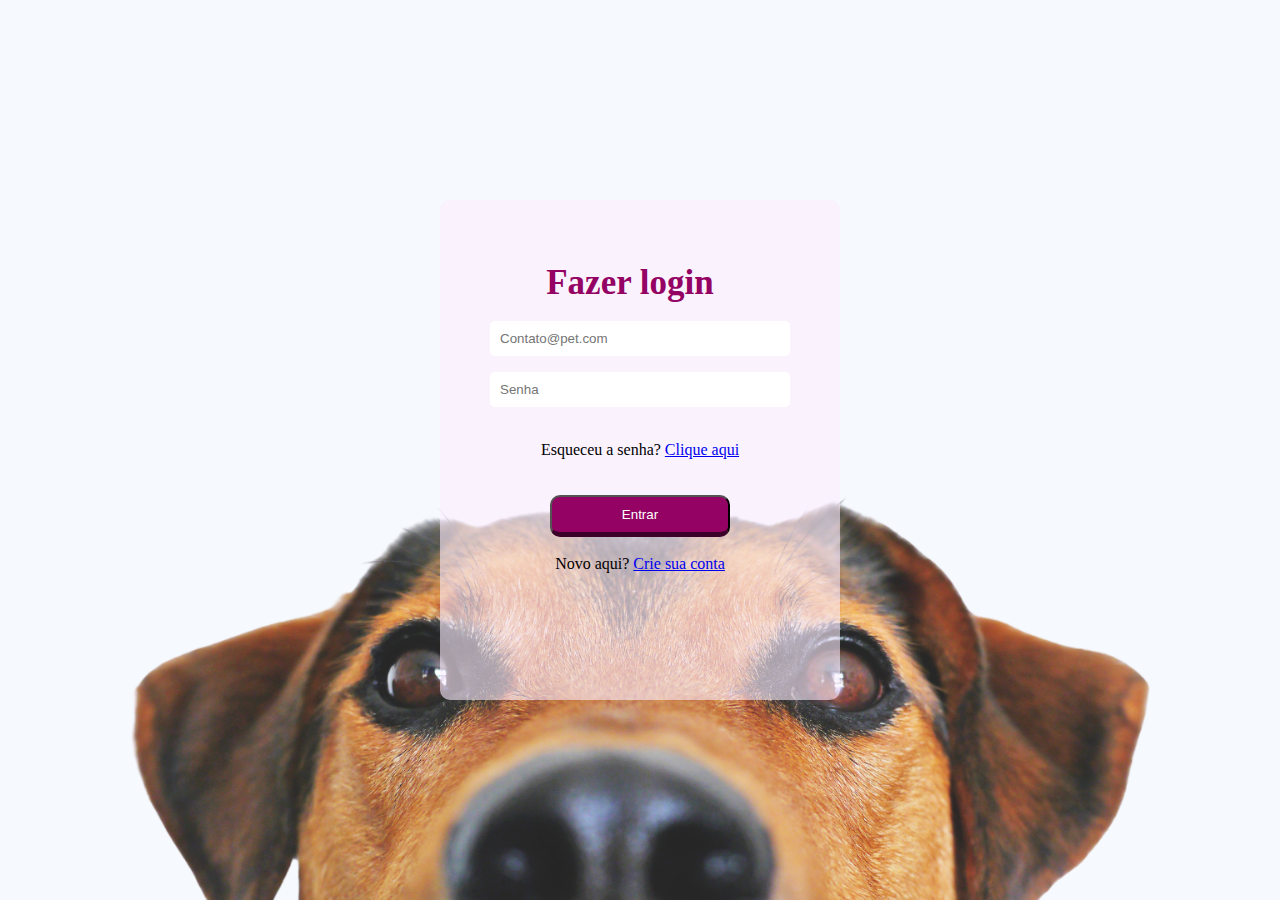
<file: FormularioPet/index.html>
<!DOCTYPE html>
<html lang="pt-br">

<head>
    <meta charset="UTF-8">
    <meta name="viewport" content="width=device-width, initial-scale=1.0">
    <title>Formulario login</title>
    <link rel="stylesheet" href="css/style.css">
</head>

<body>
    <form class="box">
        <br>
        <h1>Fazer login</h1>
        <br>

        <input type="email" name="email" placeholder="Contato@pet.com" required>

        <input type="password" id="pass" placeholder="Senha" name="password" minlength="8" required>
        <br>
        <p>Esqueceu a senha? <a href="redefinirsenha.html">Clique aqui</a></p>
        <br>
        <br>
        <div>
            <input type="submit" class="botaoformulario" value="Entrar">
        </div>

        <br>
        <p>Novo aqui? <a href="cadastrar.html">Crie sua conta</a></p>

    </form>

</body>

</html>
</file>
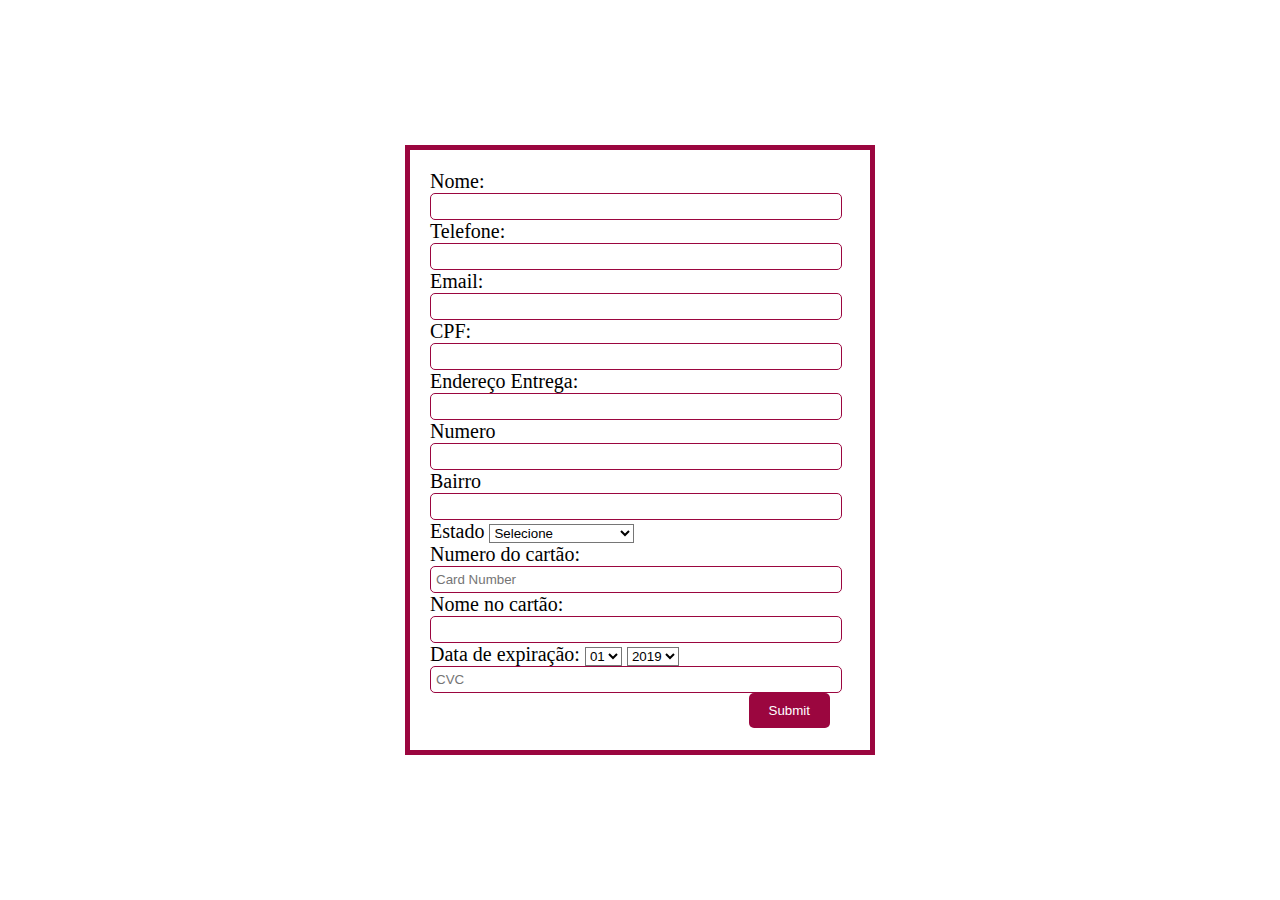
<file: FormularioTreino/index.html>
<!DOCTYPE html>
<html lang="pt-br">
<head>
    <meta charset="UTF-8">
    <meta name="viewport" content="width=device-width, initial-scale=1.0">
    <title>Treinos de Formularios</title>
    <link rel="stylesheet" href="style.css">
</head>
<body>
    <div class="box">
        <form action="form.html">
            
            <label>Nome:</label>
            <input type="text" name="nome" required>

            <label>Telefone:</label>
            <input type="number" maxlength="10" name="telefone" required>

            <label>Email:</label>
            <input type="email"  name="email" required>
           
            <label>CPF:</label>
            <input type="number" maxlength="11"  name="cpf" required>
          
            <label>Endereço Entrega:</label>
            <input type="text"  name="endereco" required>

            <label>Numero</label>
            <input type="number"  name="numero" required>

            <label>Bairro</label>
            <input type="text"  name="bairro" required>

            <label>Estado</label>
            <select>
                <option value="">Selecione</option>
                <option value="AC">Acre</option>
                <option value="AL">Alagoas</option>
                <option value="AP">Amapá</option>
                <option value="AM">Amazonas</option>
                <option value="BA">Bahia</option>
                <option value="CE">Ceará</option>
                <option value="DF">Distrito Federal</option>
                <option value="ES">Espirito Santo</option>
                <option value="GO">Goiás</option>
                <option value="MA">Maranhão</option>
                <option value="MS">Mato Grosso do Sul</option>
                <option value="MT">Mato Grosso</option>
                <option value="MG">Minas Gerais</option>
                <option value="PA">Pará</option>
                <option value="PB">Paraíba</option>
                <option value="PR">Paraná</option>
                <option value="PE">Pernambuco</option>
                <option value="PI">Piauí</option>
                <option value="RJ">Rio de Janeiro</option>
                <option value="RN">Rio Grande do Norte</option>
                <option value="RS">Rio Grande do Sul</option>
                <option value="RO">Rondônia</option>
                <option value="RR">Roraima</option>
                <option value="SC">Santa Catarina</option>
                <option value="SP">São Paulo</option>
                <option value="SE">Sergipe</option>
                <option value="TO">Tocantins</option>
            </select>
            
            <br>
            <label>Numero do cartão:</label>
            <input type="number"  name="cartao" placeholder="Card Number" required>

            <label>Nome no cartão:</label>
            <input type="text"  name="nomecartao" required>

            <label>Data de expiração:</label>
            
                <select placeholder="MM" required>
                   <option>01</option>
                   <option>02</option>
                   <option>03</option>
                   <option>04</option>
                   <option>05</option>
                   <option>06</option>
                   <option>07</option>
                   <option>08</option>
                   <option>09</option>
                   <option>10</option>
                   <option>11</option>
                   <option>12</option>
                </select>
             
             
                <select placeholder="YY" required>
                   <option>2019</option>
                   <option>2020</option>
                   <option>2021</option>
                   <option>2022</option>
                   <option>2023</option>
                   <option>2024</option>
                   <option>2025</option>
                   <option>2026</option>
                   <option>2027</option>
                   <option>2028</option>
                   <option>2029</option>
                   <option>2030</option>
                </select>
             
            <input type="number" maxlength="3" placeholder="CVC"  name="cvc" required>
            <input type="submit">
        
        </form>
    </div>
    
</body>
</html>
</file>
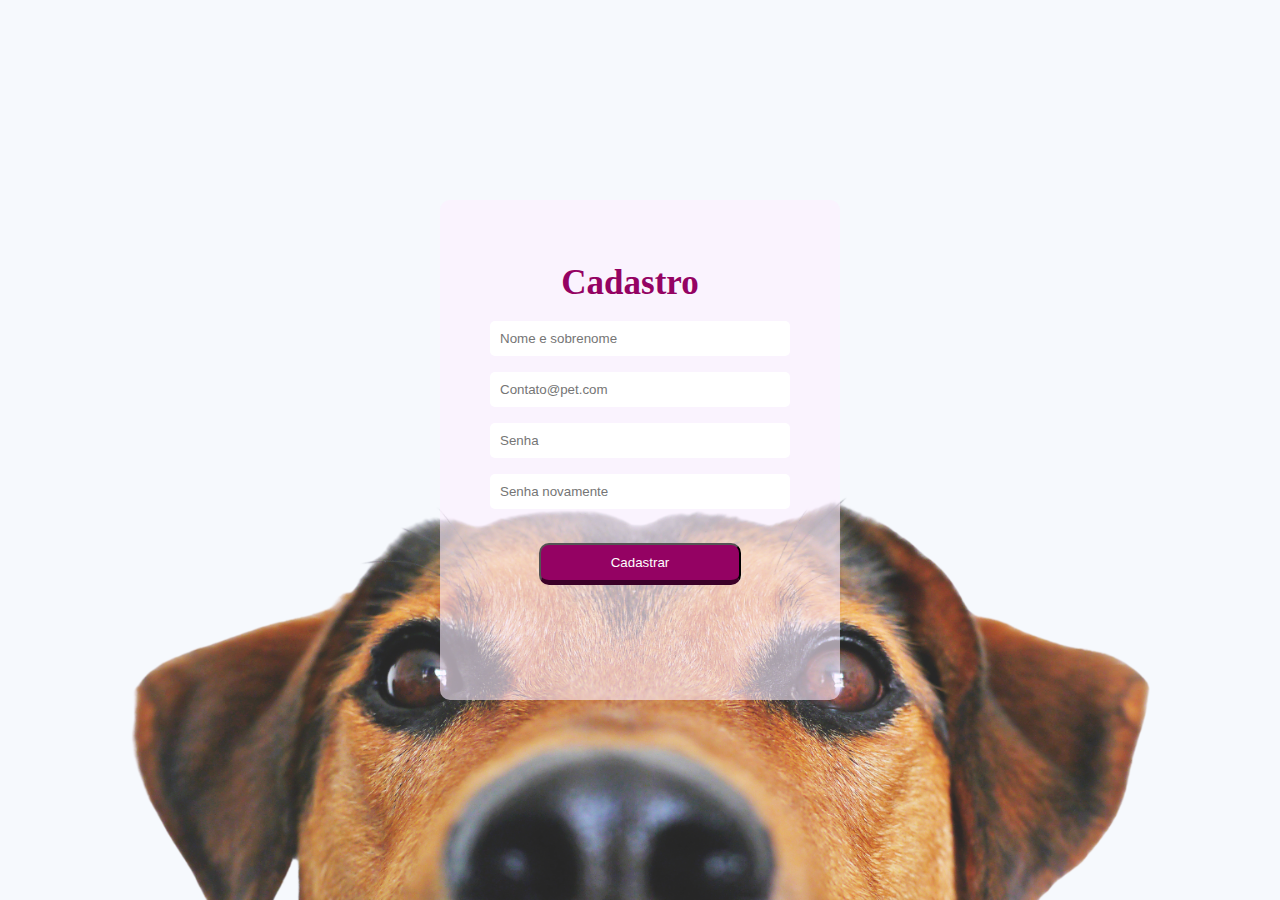
<file: FormularioPet/cadastrar.html>
<!DOCTYPE html>
<html lang="pt-br">

<head>
    <meta charset="UTF-8">
    <meta name="viewport" content="width=device-width, initial-scale=1.0">
    <title>Cadastro novo usuario</title>
    <link rel="stylesheet" href="css/style.css">
</head>

<body>
    <form class="boxcadastro">
        <br>
        <h1>Cadastro</h1>
        <br>

        <input type="text" name="nome" placeholder="Nome e sobrenome" required>

        <input type="email" name="email" placeholder="Contato@pet.com" required>

        <input type="password" id="senha" placeholder="Senha" name="password" minlength="8" required>

        <input type="password" id="senhanovamente" placeholder="Senha novamente" name="password" minlength="8" required>
        <br>
        <div>
            <input type="submit" class="botaoformulario" value="Cadastrar">

        </div>
    </form>




</body>

</html>
</file>
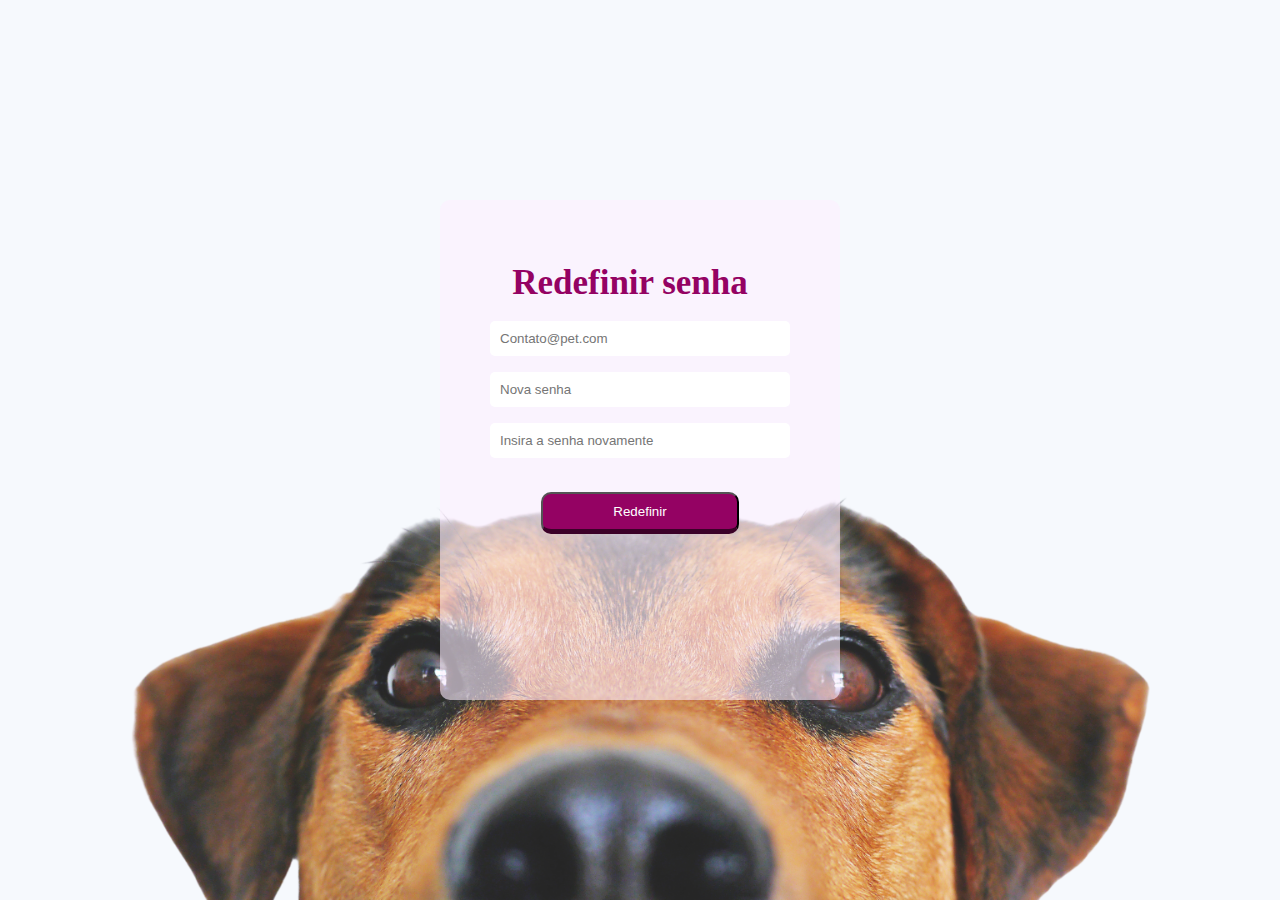
<file: FormularioPet/redefinirsenha.html>
<!DOCTYPE html>
<html lang="pt-br">

<head>
    <meta charset="UTF-8">
    <meta name="viewport" content="width=device-width, initial-scale=1.0">
    <title>Redefinição de senha</title>
    <link rel="stylesheet" href="css/style.css">
</head>

<body>
    <form class="boxredefinir">
        <br>
        <h1>Redefinir senha</h1>
        <br>

        <input type="email" name="email" placeholder="Contato@pet.com" required>

        <input type="password" id="novasenha" placeholder="Nova senha" name="password" minlength="8" required>

        <input type="password" id="senhaconfirma" placeholder="Insira a senha novamente" name="password" minlength="8"
            required>
        <br>
        <div>
            <input type="submit" class="botaoformulario" value="Redefinir">

        </div>
    </form>

</body>

</html>
</file>
<file: FormularioPet/css/style.css>
*{
    margin: 0;
    padding: 0;
    border-radius: 10px;
}
body{
    display: flex;
    background-image: url(../img/petfundo.png);
    height: 100vh;
    justify-content: center;
    align-items: center;
    background-size: cover;
    background-position: center;
}

.box {
    border-radius: 10px;
    padding: 50px 0;
    width: 400px;
    height: 400px;
    display: flex;
    flex-direction: column;
    background-color: rgba(253, 239, 255, 0.6);
    background-position: center;
    align-items: center;
}

input[type="password"],
input[type="email"],
input[type="text"]{
    width: 280px;
    padding: 10px;
    border-radius: 5px;
    border:none;
    margin-bottom: 16px;
}
input[type="submit"] {
    background-color: rgb(148, 2, 99);
    color: white;
    padding: 10px 70px;
    cursor: pointer;
    float: right;  
}
.botaoformulario{
    background-color: rgb(148, 2, 99);
    border-radius: 10px;
    border-bottom: 5px solid rgb(59, 1, 40);
    transition: tranform 5s;
}
.botaoformulario:hover{
    background-color: rgb(148, 2, 99);
    box-shadow: 0px 0px 30px #e406e4;
    transform: translate(0px, -5px);
    transition: tranform 5s;
}
h1 {
    color:rgb(148, 2, 99) ;
    top: -55px;
    margin-top: -5px;
    margin-left: -20px;
    font-size: 35px;
    font-family: Inter;
}
.boxredefinir {
    border-radius: 10px;
    padding: 50px 0;
    width: 400px;
    height: 400px;
    display: flex;
    flex-direction: column;
    background-color: rgba(253, 239, 255, 0.6);
    background-position: center;
    align-items: center;
}
.boxcadastro {
    border-radius: 10px;
    padding: 50px 0;
    width: 400px;
    height: 400px;
    display: flex;
    flex-direction: column;
    background-color: rgba(253, 239, 255, 0.6);
    background-position: center;
    align-items: center;
}
</file>
<file: FormularioTreino/style.css>
*{
    margin: 0;
    padding: 0;
    background-color: rgb(255, 255, 255);
}
body{
    display: flex;
    justify-content: center;
    align-items: center;
    height: 100vh;
}

.box{
    width: 460px;
    height: 600px;
    border: 5px solid rgb(155, 6, 63);
}

form{
 width: 400px;
 padding: 20px;
 font-size: 20px;
}

input[type="text"],
input[type="number"],
input[type="email"]
{
    width: 100%;
    padding: 5px;
    border: 1px solid rgb(155, 6, 63);
    border-radius: 5px;
}
input[type="submit"]{
    background-color: rgb(155, 6, 63);
    color:white;
    padding: 10px 20px;
    border: none;
    border-radius: 5px;
    cursor: pointer;
    float: right;
}
</file>
